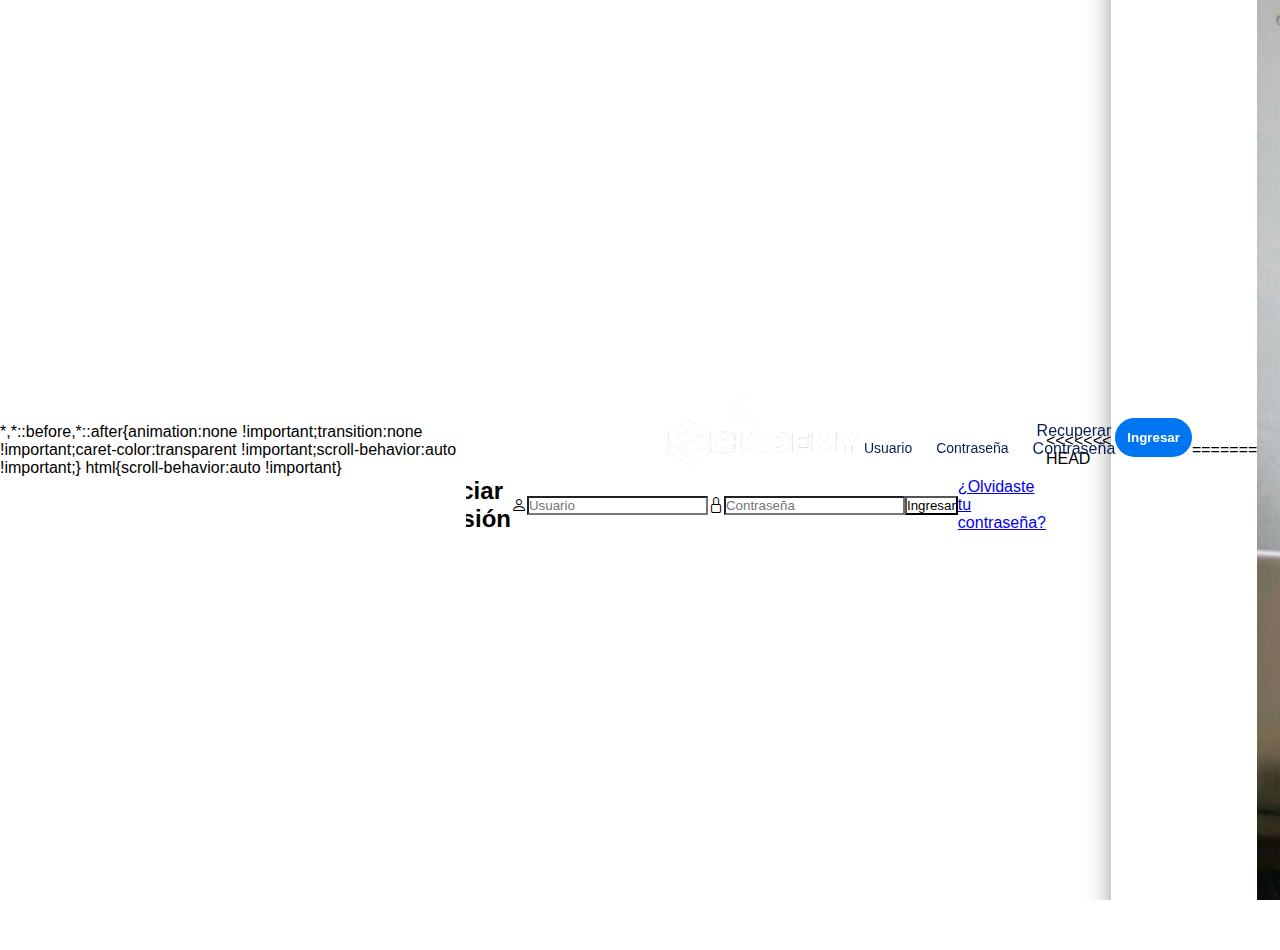
<file: extras/login.html>
<!DOCTYPE html>
<html lang="en">

<head>
<<<<<<< HEAD
    <meta charset="UTF-8">
    <meta name="viewport" content="width=device-width, initial-scale=1.0">
    <title>Login</title>
    <!-- CDN de Bootstrap -->
    <link href="https://cdn.jsdelivr.net/npm/bootstrap@5.3.8/dist/css/bootstrap.min.css" rel="stylesheet"
        integrity="sha384-sRIl4kxILFvY47J16cr9ZwB07vP4J8+LH7qKQnuqkuIAvNWLzeN8tE5YBujZqJLB" crossorigin="anonymous">
    <!-- CDN Boostrap Icons -->
    <link rel="stylesheet" href="https://cdn.jsdelivr.net/npm/bootstrap-icons@1.13.1/font/bootstrap-icons.min.css">
    <!-- Estilos -->
    <link rel="stylesheet" href="../assets/extras/login.css">
=======
    <meta charset="UTF-8" />
    <meta name="viewport" content="width=device-width, initial-scale=1.0" />
    <title>Iniciar Sesión - Siademy</title>
    <link rel="stylesheet" href="../assets/extras/css/login.css" />
    <link rel="stylesheet" href="https://cdn.jsdelivr.net/npm/bootstrap-icons@1.11.1/font/bootstrap-icons.css">
>>>>>>> b837485 (Se ajusto la interfaz del login)
</head>

<body>
    <div class="login-container">
        <div class="login-left">
            <div>
                <img src="../assets/extras/img/LOGO-VERTICAL-NEGATIVO 1.png" alt="Logo de Siademy" class="logo">
            </div>
            <div class="login-box">
                <h2>Iniciar Sesión</h2>
                <form>
                    <div class="input-group">
                        <i class="bi bi-person"></i>
                        <input type="text" placeholder="Usuario" required>
                    </div>
                    <div class="input-group">
                        <i class="bi bi-lock"></i>
                        <input type="password" placeholder="Contraseña" required>
                    </div>
                    <button type="submit"
                        onclick="window.location.href='../dashboard/admin/admin.html'">Ingresar</button>
                </form>
                <a href="ressetpassword.html" class="forgot">¿Olvidaste tu contraseña?</a>
            </div>
        </div>

<<<<<<< HEAD
    <div class="container-fluid">

        <div class="izquierda">
            <div class="formulario">
                <div class="logo">
                    <img src="img/LOGO-NEGATIVO 1.png" alt="">
                </div>
                
                <form action="">
                    <div class="1-form">
                        <label for="email">Usuario</label>
                        <input type="email" id="email">
                    </div>

                    <div class="2-form">
                        <label for="password">Contraseña</label>
                        <input type="password" id="password">
                    </div>

                    <a href="#" class="recuperar">Recuperar Contraseña</a>

                    <button type="submit" class="btn-login">Ingresar</button>
                </form>
=======
        <div class="login-right">
            <div class="image-shape">
                <img src="../assets/extras/img/imagen-00230304.jpg"
                    alt="Persona usando laptop">
>>>>>>> b837485 (Se ajusto la interfaz del login)
            </div>
        </div>
    </div>
    </div>



    <!-- CDN js de Bootstrap -->
    <script src="https://cdn.jsdelivr.net/npm/bootstrap@5.3.8/dist/js/bootstrap.bundle.min.js"
        integrity="sha384-FKyoEForCGlyvwx9Hj09JcYn3nv7wiPVlz7YYwJrWVcXK/BmnVDxM+D2scQbITxI"
        crossorigin="anonymous"></script>
</body>

</html>
</file>
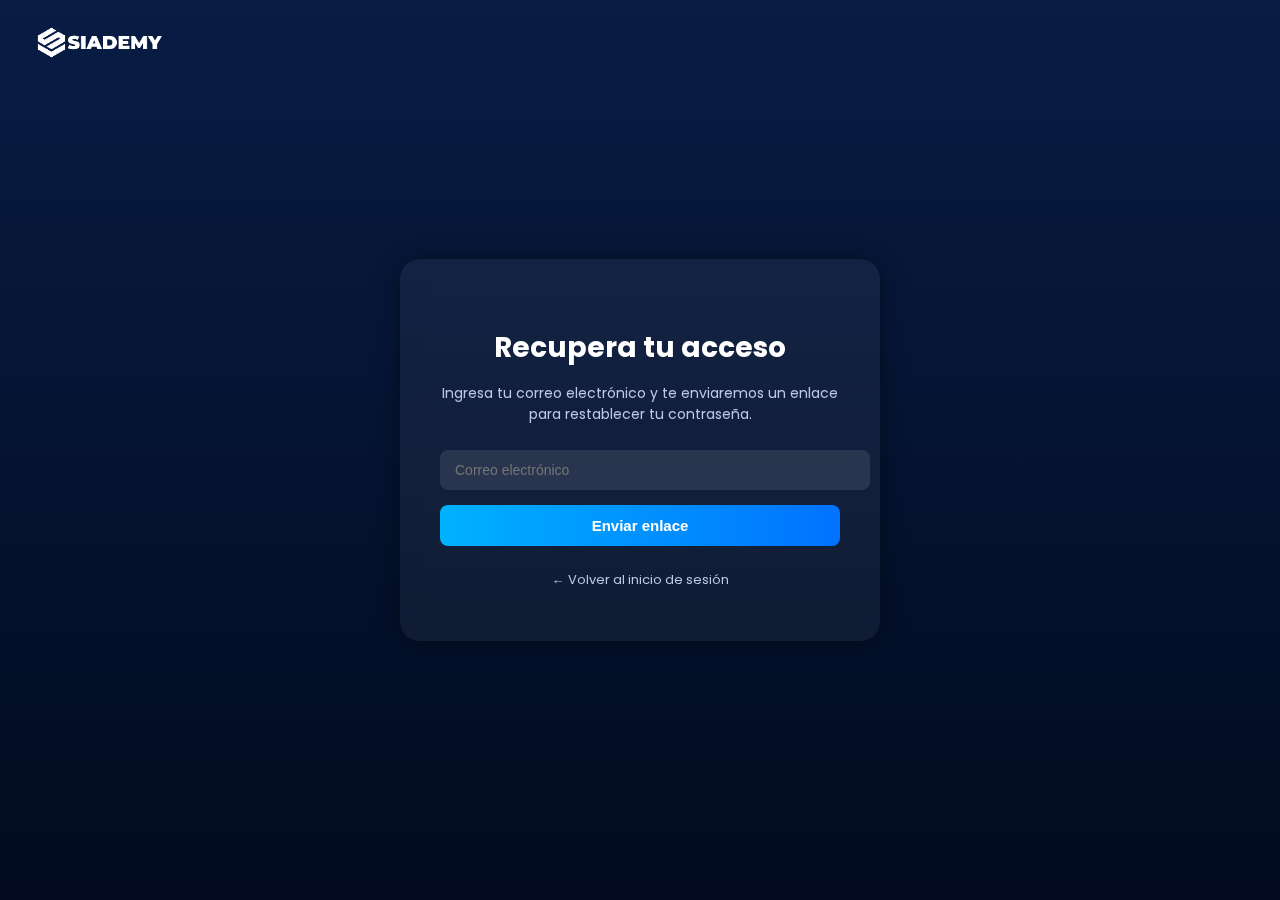
<file: extras/ressetpassword.html>
<!DOCTYPE html>
<html lang="es">
<head>
    <meta charset="UTF-8">
    <meta name="viewport" content="width=device-width, initial-scale=1.0">
    <title>Recuperar Contraseña | SIADEMY</title>
    <link rel="stylesheet" href="../assets/extras/css/resetpassword.css">
    <link rel="preconnect" href="https://fonts.googleapis.com">
    <link rel="preconnect" href="https://fonts.gstatic.com" crossorigin>
    <link href="https://fonts.googleapis.com/css2?family=Poppins:wght@300;400;600&display=swap" rel="stylesheet">
</head>
<body>
    <div class="logo">
        <img src="../assets/extras/img/LOGO-NEGATIVO 1 (1).png" alt="Logo SIADEMY">
    </div>

    <div class="container">
        <h1>Recupera tu acceso</h1>
        <p>Ingresa tu correo electrónico y te enviaremos un enlace para restablecer tu contraseña.</p>

        <form action="#" method="post">
            <input type="email" name="email" placeholder="Correo electrónico" required>
            <button type="submit">Enviar enlace</button>
        </form>

        <div class="volver">
            <a href="login.html">← Volver al inicio de sesión</a>
        </div>
    </div>
</body>
</html>
</file>
<file: assets/extras/login.css>
* {
    margin: 0;
    padding: 0;
    box-sizing: border-box;
    font-family: 'Poppins', sans-serif;
}

body,
html {
    height: 100%;
    overflow: hidden;
    background-image: url();
    background-repeat: no-repeat;
    background-size: cover;
    background-position: center;
}

.container-fluid {
    display: flex;
    height: 100vh;
    padding: 0;
}

.derecha {
    width: 100%;
    height: 100vh;
}

.imagen-fondo img {
    width: 100%;
    height: 100vh;
    object-fit: cover;
}

.izquierda {
    display: flex;
    justify-content: center;
    align-items: center;
    height: 100vh;
    color: #000;
    background: rgba(255, 255, 255, 0.12);
    backdrop-filter: blur(20px);
    -webkit-backdrop-filter: blur(20px);

}

.formulario {
    width: 500px;
    background: rgba(0, 0, 0, 0.15);
    padding: 40px;
    border-radius: 20px;
    box-shadow: 0 0 25px rgba(0, 0, 0, 0.4);
    text-align: center;
    align-items: center;
    justify-content: center;
}

/* Logo */
.logo img {
    width: 200px;
    margin-bottom: 15px;
    display: flex;
}

/* Botones Ingresar / Registrar */
.campoBotones {
    background: #0A1D56;
    width: 300px;
    padding: 10px;
    border-radius: 20px;
    display: flex;
    justify-content: space-between;
    gap: 10px;
    margin: 0 5px 25px auto;
}

.campoBotones button {
    flex: 1;
    padding: 10px;
    border-radius: 8px;
    border: none;
    font-weight: bold;
    cursor: pointer;
    transition: 0.3s;
}

.btn-active {
    background: #0075F2;
    color: #fff;
}

.btn-inactive {
    background: transparent;
    border: 2px solid #0075F2;
    color: #fff;
}

.btn-inactive:hover {
    background: #0075F2;
    color: #fff;
}

/* Campos del formulario */
.formulario form {
    text-align: left;
}

.formulario label {
    display: block;
    font-size: 14px;
    margin-bottom: 5px;
    color: #0A1D56;
}

.formulario input {
    width: 100%;
    padding: 12px;
    margin-bottom: 20px;
    border: none;
    border-radius: 10px;
    color: #fff;
    outline: none;
    font-size: 15px;
}

.formulario input:focus {
    background: rgba(255, 255, 255, 0.2);
}

/* Recuperar contraseña */
.recuperar {
    display: block;
    text-align: center;
    font-size: 16px;
    color: #0A1D56;
    text-decoration: none;
    margin-bottom: 20px;
}

.recuperar:hover {
    text-decoration: underline;
}

/* Botón principal */
.btn-login {
    width: 50%;
    padding: 12px;
    background: #0075F2;
    border: none;
    border-radius: 25px;
    font-weight: bold;
    align-items: center;
    display: flex;
    justify-content: center;
    margin: 0 auto 25px auto;
    color: #fff;
    cursor: pointer;
    transition: 0.3s;
}

.btn-login:hover {
    opacity: 0.9;
}
</file>
<file: assets/extras/css/login.css>
* {
    margin: 0;
    padding: 0;
<<<<<<< HEAD:assets/extras/login.css
    box-sizing: border-box;
    font-family: 'Poppins', sans-serif;
=======
    height: 100vh;
    background-color: var(--bg);
    display: flex;
    justify-content: center;
    align-items: center;
>>>>>>> b837485 (Se ajusto la interfaz del login):assets/extras/css/login.css
}

body,
html {
    height: 100%;
    overflow: hidden;
    background-image: url();
    background-repeat: no-repeat;
    background-size: cover;
    background-position: center;
}

.container-fluid {
    display: flex;
    height: 100vh;
    padding: 0;
}

.derecha {
    width: 100%;
    height: 100vh;
}

.imagen-fondo img {
    width: 100%;
    height: 100vh;
    object-fit: cover;
}

.izquierda {
    display: flex;
    justify-content: center;
<<<<<<< HEAD:assets/extras/login.css
    align-items: center;
    height: 100vh;
    color: #000;
    background: rgba(255, 255, 255, 0.12);
    backdrop-filter: blur(20px);
    -webkit-backdrop-filter: blur(20px);

}

.formulario {
    width: 500px;
    background: rgba(0, 0, 0, 0.15);
    padding: 40px;
    border-radius: 20px;
    box-shadow: 0 0 25px rgba(0, 0, 0, 0.4);
    text-align: center;
=======
    width: 100%;
    max-width: 920px;
    background: var(--bg-2);
    border-radius: 20px;
}

/* Parte izquierda */
.login-left {
    width: 60%;
    display: flex;
    flex-direction: column;
>>>>>>> b837485 (Se ajusto la interfaz del login):assets/extras/css/login.css
    align-items: center;
    justify-content: center;
    position: relative;
}

.login-left img {
    width: 110px;
    padding: 10px;
    z-index: 3;
}

<<<<<<< HEAD:assets/extras/login.css
/* Logo */
.logo img {
    width: 200px;
=======
.logo {
    width: 180px;
    padding: 20px;
    margin-bottom: 20px;
    margin-left: 10px;
    position: absolute;
    top: -80px;
    left: 155px;
    background: linear-gradient(180deg, #4f46e5, #0d1f58);
    border-radius: 45%;
    z-index: 1;
}

.login-box {
    background: linear-gradient(180deg, #0d1f58, #4f46e5);
    padding: 40px 20px;
    border-radius: 15px;
    text-align: center;
    box-shadow: 0px 5px 15px rgba(0, 0, 0, 0.3);
    width: 80%;
    max-width: 400px;
    z-index: 2;
}

.login-box h2 {
    color: white;
    margin-bottom: 30px;
    font-size: 28px;
    font-weight: 700;
}

.input-group {
    background: white;
    border-radius: 10px;
    display: flex;
    align-items: center;
>>>>>>> b837485 (Se ajusto la interfaz del login):assets/extras/css/login.css
    margin-bottom: 15px;
    display: flex;
}

/* Botones Ingresar / Registrar */
.campoBotones {
    background: #0A1D56;
    width: 300px;
    padding: 10px;
    border-radius: 20px;
    display: flex;
    justify-content: space-between;
    gap: 10px;
    margin: 0 5px 25px auto;
}

.campoBotones button {
    flex: 1;
    padding: 10px;
    border-radius: 8px;
    border: none;
    font-weight: bold;
    cursor: pointer;
    transition: 0.3s;
}

.btn-active {
    background: #0075F2;
    color: #fff;
}

.btn-inactive {
    background: transparent;
    border: 2px solid #0075F2;
    color: #fff;
}

.btn-inactive:hover {
    background: #0075F2;
    color: #fff;
}

/* Campos del formulario */
.formulario form {
    text-align: left;
}

.formulario label {
    display: block;
    font-size: 14px;
    margin-bottom: 5px;
    color: #0A1D56;
}

.formulario input {
    width: 100%;
    padding: 12px;
    margin-bottom: 20px;
    border: none;
    border-radius: 10px;
    color: #fff;
    outline: none;
    font-size: 15px;
}

.formulario input:focus {
    background: rgba(255, 255, 255, 0.2);
}

/* Recuperar contraseña */
.recuperar {
    display: block;
    text-align: center;
    font-size: 16px;
    color: #0A1D56;
    text-decoration: none;
    margin-bottom: 20px;
}

<<<<<<< HEAD:assets/extras/login.css
.recuperar:hover {
    text-decoration: underline;
}

/* Botón principal */
.btn-login {
    width: 50%;
    padding: 12px;
    background: #0075F2;
    border: none;
    border-radius: 25px;
    font-weight: bold;
=======
/* Parte derecha */
.login-right {
    width: 60%;
    justify-content: center;
>>>>>>> b837485 (Se ajusto la interfaz del login):assets/extras/css/login.css
    align-items: center;
    display: flex;
    justify-content: center;
    margin: 0 auto 25px auto;
    color: #fff;
    cursor: pointer;
    transition: 0.3s;
}

.btn-login:hover {
    opacity: 0.9;
}
</file>
<file: assets/extras/css/resetpassword.css>
/* ======== ESTILOS GENERALES ======== */
body {
    margin: 0;
    height: 100vh;
    display: flex;
    justify-content: center;
    align-items: center;
    background: linear-gradient(180deg, #081c44 0%, #020b1f 100%);
    font-family: 'Poppins', sans-serif;
    color: #fff;
}

/* ======== LOGO SUPERIOR ======== */
.logo {
    position: absolute;
    top: 25px;
    left: 35px;
    display: flex;
    align-items: center;
    gap: 8px;
}

.logo img {
    height: 35px;
    filter: brightness(1.8);
}

.logo span {
    font-size: 18px;
    font-weight: 600;
    letter-spacing: 1px;
}

/* ======== CONTENEDOR PRINCIPAL ======== */
.container {
    text-align: center;
    background: rgba(255, 255, 255, 0.05);
    padding: 50px 40px;
    border-radius: 20px;
    box-shadow: 0 0 25px rgba(0, 0, 0, 0.4);
    width: 90%;
    max-width: 400px;
    backdrop-filter: blur(10px);
    animation: fadeIn 1s ease-in-out;
}

h1 {
    font-size: 28px;
    margin-bottom: 10px;
    color: #fff;
}

p {
    font-size: 14px;
    color: #bfc9e6;
    margin-bottom: 25px;
}

/* ======== FORMULARIO ======== */
form {
    display: flex;
    flex-direction: column;
    gap: 15px;
}

input[type="email"] {
    width: 100%;
    padding: 12px 15px;
    border-radius: 8px;
    border: none;
    outline: none;
    background-color: rgba(255, 255, 255, 0.1);
    color: #fff;
    font-size: 14px;
    transition: 0.3s;
}

input[type="email"]:focus {
    background-color: rgba(255, 255, 255, 0.15);
    box-shadow: 0 0 10px #00b2ff;
}

/* ======== BOTÓN ======== */
button {
    padding: 12px 15px;
    border: none;
    border-radius: 8px;
    background: linear-gradient(90deg, #00b2ff, #0072ff);
    color: #fff;
    font-size: 15px;
    font-weight: 600;
    cursor: pointer;
    transition: all 0.3s ease;
}

button:hover {
    transform: scale(1.05);
    box-shadow: 0 0 15px #00b2ff;
}

/* ======== ENLACE DE VOLVER ======== */
.volver {
    margin-top: 20px;
}

.volver a {
    text-decoration: none;
    color: #bfc9e6;
    font-size: 13px;
    transition: color 0.3s;
}

.volver a:hover {
    color: #00b2ff;
}

/* ======== ANIMACIÓN ======== */
@keyframes fadeIn {
    from {
        opacity: 0;
        transform: translateY(15px);
    }
    to {
        opacity: 1;
        transform: translateY(0);
    }
}
</file>
